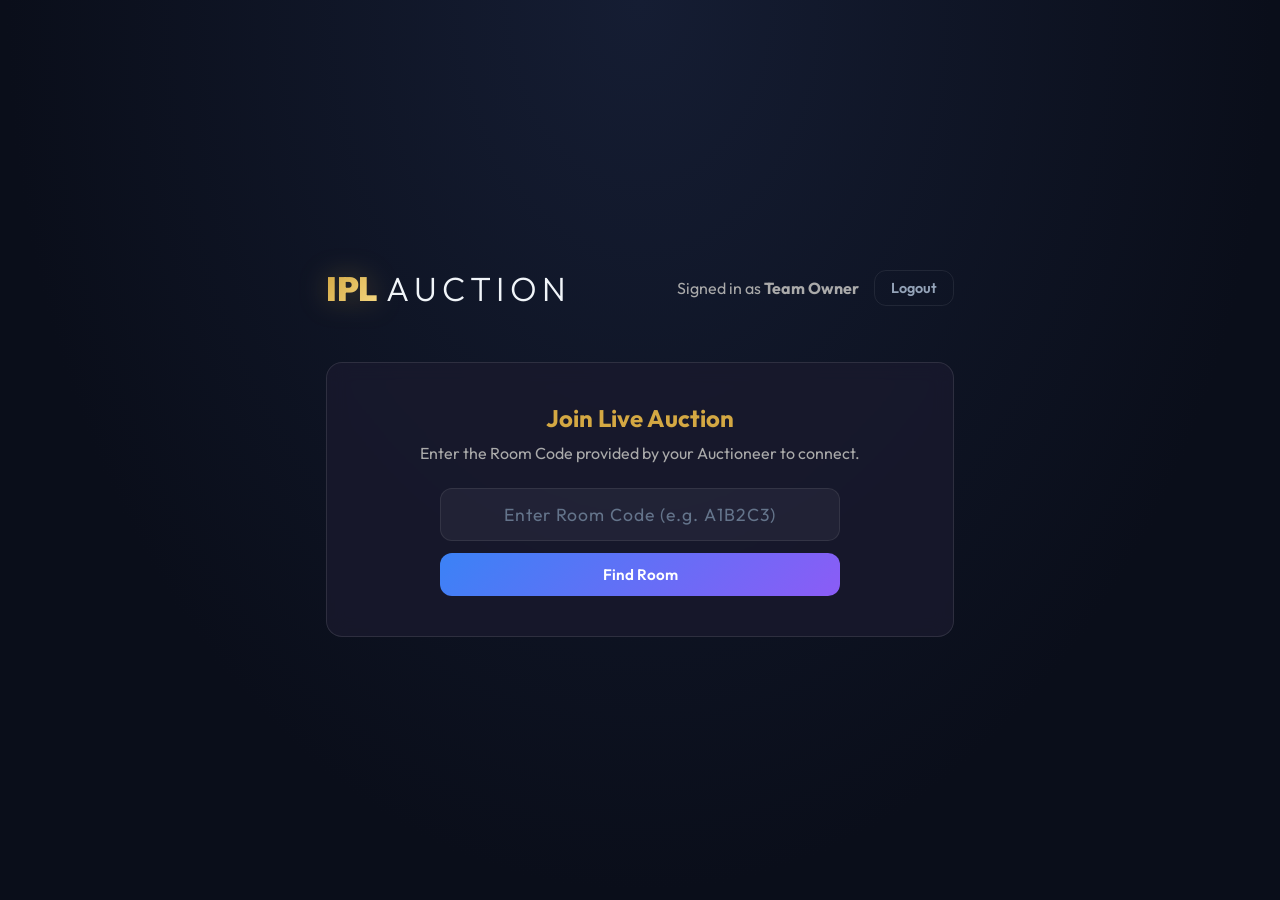
<file: templates/team_dashboard.html>
<!DOCTYPE html>
<html lang="en">

<head>
    <meta charset="UTF-8">
    <meta name="viewport" content="width=device-width, initial-scale=1.0">
    <title>IPL Auction 2026 — Team Dashboard</title>
    <link href="https://fonts.googleapis.com/css2?family=Outfit:wght@300;400;500;600;700;800;900&display=swap"
        rel="stylesheet">
    <link rel="stylesheet" href="/static/css/style.css">
    <style>
        .dashboard-container {
            max-width: 800px;
            margin: 0 auto;
            padding: 40px 20px;
        }

        .dashboard-header {
            display: flex;
            justify-content: space-between;
            align-items: center;
            margin-bottom: 50px;
        }

        .stat-card {
            background: rgba(26, 26, 46, 0.8);
            border: 1px solid rgba(255, 255, 255, 0.1);
            border-radius: 16px;
            padding: 40px;
            text-align: center;
            backdrop-filter: blur(10px);
        }

        .stat-card h2 {
            margin: 0 0 10px 0;
            color: #D4A843;
        }

        .team-grid {
            margin-top: 30px;
        }
    </style>
</head>

<body class="landing-page" style="justify-content: flex-start; overflow-y: auto;">
    <div class="bg-particles" id="particles"></div>

    <div class="dashboard-container">
        <header class="dashboard-header">
            <div class="logo-glow" style="transform: scale(0.7); transform-origin: left;">
                <h1 class="logo-text">
                    <span class="logo-ipl">IPL</span>
                    <span class="logo-auction">AUCTION</span>
                </h1>
            </div>
            <div style="display: flex; gap: 15px; align-items: center;">
                <span style="color: #aaa;">Signed in as <strong>Team Owner</strong></span>
                <a href="/logout" class="btn btn-ghost" style="padding: 8px 16px; font-size: 0.9rem;">Logout</a>
            </div>
        </header>

        <div class="stat-card">
            <h2>Join Live Auction</h2>
            <p style="color: #aaa; margin-bottom: 25px;">Enter the Room Code provided by your Auctioneer to connect.</p>

            <form id="joinForm" class="join-form" style="max-width: 400px; margin: 0 auto;">
                <input type="text" id="roomCodeInput" placeholder="Enter Room Code (e.g. A1B2C3)" maxlength="6"
                    class="input-styled" autocomplete="off" required>
                <button type="submit" class="btn btn-secondary btn-glow" id="searchBtn">
                    Find Room
                    <span class="btn-shine"></span>
                </button>
            </form>

            <div id="loading" style="display: none; color: #D4A843; margin-top: 20px;">Searching...</div>
            <div id="errorMsg" style="display: none; color: #ff5252; margin-top: 20px;"></div>
        </div>

        <!-- Team Selection Modal logic is now just injected below the search -->
        <div id="teamSelectionArea" style="display: none; margin-top: 40px;">
            <h3 style="border-bottom: 2px solid rgba(255,255,255,0.1); padding-bottom: 15px;">
                Available Franchises for <span id="currentRoomText" style="color: #D4A843;"></span>
            </h3>
            <p style="color: #aaa; font-size: 0.9rem; margin-top: 10px;">Select an available franchise to claim it for
                this session.</p>
            <div class="team-grid" id="teamGrid"></div>
        </div>
    </div>

    <script>
        const particlesEl = document.getElementById('particles');
        for (let i = 0; i < 30; i++) {
            const p = document.createElement('div');
            p.className = 'particle';
            p.style.left = Math.random() * 100 + '%';
            p.style.animationDelay = Math.random() * 8 + 's';
            p.style.animationDuration = (6 + Math.random() * 8) + 's';
            particlesEl.appendChild(p);
        }

        const joinForm = document.getElementById('joinForm');
        const searchBtn = document.getElementById('searchBtn');
        const roomCodeInput = document.getElementById('roomCodeInput');
        const teamSelectionArea = document.getElementById('teamSelectionArea');
        const teamGrid = document.getElementById('teamGrid');
        const currentRoomText = document.getElementById('currentRoomText');
        const loading = document.getElementById('loading');
        const errorMsg = document.getElementById('errorMsg');

        // Auto-uppercase room code
        roomCodeInput.addEventListener('input', (e) => {
            e.target.value = e.target.value.toUpperCase();
        });

        joinForm.addEventListener('submit', async (e) => {
            e.preventDefault();
            const code = roomCodeInput.value.trim().toUpperCase();
            if (!code) return;

            searchBtn.disabled = true;
            loading.style.display = 'block';
            errorMsg.style.display = 'none';
            teamSelectionArea.style.display = 'none';

            try {
                const res = await fetch(`/api/auction/${code}`);
                if (!res.ok) throw new Error('Auction Room not found or is no longer active.');
                const data = await res.json();

                currentRoomText.textContent = `Room ${code}`;
                teamGrid.innerHTML = '';

                data.teams.forEach(team => {
                    const card = document.createElement('div');
                    card.className = 'team-select-card';
                    card.style.setProperty('--team-color', team.color);
                    card.innerHTML = `
                        <div class="team-emoji">${team.logo_emoji}</div>
                        <div class="team-name">${team.name}</div>
                        <div class="team-status ${team.is_connected ? 'taken' : 'available'}">
                            ${team.is_connected ? '🔴 Taken' : '🟢 Claim Team'}
                        </div>
                    `;
                    if (!team.is_connected) {
                        card.addEventListener('click', () => {
                            window.location.href = `/auction/${code}/${team.id}`;
                        });
                    } else {
                        card.classList.add('disabled');
                        card.style.opacity = '0.5';
                        card.style.cursor = 'not-allowed';
                    }
                    teamGrid.appendChild(card);
                });

                loading.style.display = 'none';
                teamSelectionArea.style.display = 'block';
                searchBtn.disabled = false;
            } catch (err) {
                loading.style.display = 'none';
                errorMsg.textContent = err.message;
                errorMsg.style.display = 'block';
                searchBtn.disabled = false;
            }
        });
    </script>
</body>

</html>
</file>
<file: static/css/style.css>
/* ═══════════════════════════════════════════════
   IPL AUCTION 2026 — Premium Dark Theme
   ═══════════════════════════════════════════════ */

/* ── RESET & BASE ── */
*,
*::before,
*::after {
    margin: 0;
    padding: 0;
    box-sizing: border-box;
}

:root {
    --bg-primary: #0a0e1a;
    --bg-secondary: #111827;
    --bg-card: rgba(17, 24, 39, 0.8);
    --bg-glass: rgba(255, 255, 255, 0.05);
    --bg-glass-hover: rgba(255, 255, 255, 0.1);
    --text-primary: #f1f5f9;
    --text-secondary: #94a3b8;
    --text-muted: #64748b;
    --accent-gold: #d4a843;
    --accent-blue: #3b82f6;
    --accent-purple: #8b5cf6;
    --accent-green: #22c55e;
    --accent-red: #ef4444;
    --accent-orange: #f97316;
    --border-color: rgba(255, 255, 255, 0.08);
    --shadow-lg: 0 25px 50px -12px rgba(0, 0, 0, 0.5);
    --shadow-glow: 0 0 40px rgba(212, 168, 67, 0.15);
    --radius-sm: 8px;
    --radius-md: 12px;
    --radius-lg: 20px;
    --radius-xl: 24px;
    --transition: all 0.3s cubic-bezier(0.4, 0, 0.2, 1);
    --font: 'Outfit', sans-serif;
}

html {
    font-size: 16px;
    scroll-behavior: smooth;
}

body {
    font-family: var(--font);
    background: var(--bg-primary);
    color: var(--text-primary);
    min-height: 100vh;
    overflow-x: hidden;
    -webkit-font-smoothing: antialiased;
}

/* ── BACKGROUND PARTICLES ── */
.bg-particles {
    position: fixed;
    inset: 0;
    pointer-events: none;
    z-index: 0;
    overflow: hidden;
}

.particle {
    position: absolute;
    bottom: -20px;
    width: 4px;
    height: 4px;
    background: var(--accent-gold);
    border-radius: 50%;
    opacity: 0;
    animation: floatUp linear infinite;
}

@keyframes floatUp {
    0% {
        transform: translateY(0) scale(1);
        opacity: 0;
    }

    10% {
        opacity: 0.6;
    }

    90% {
        opacity: 0.2;
    }

    100% {
        transform: translateY(-100vh) scale(0.5);
        opacity: 0;
    }
}

/* ── BUTTONS ── */
.btn {
    display: inline-flex;
    align-items: center;
    justify-content: center;
    gap: 8px;
    padding: 12px 28px;
    border: none;
    border-radius: var(--radius-md);
    font-family: var(--font);
    font-size: 0.95rem;
    font-weight: 600;
    cursor: pointer;
    transition: var(--transition);
    position: relative;
    overflow: hidden;
    text-decoration: none;
}

.btn:disabled {
    opacity: 0.4;
    cursor: not-allowed;
}

.btn-primary {
    background: linear-gradient(135deg, var(--accent-gold), #c9952e);
    color: #0a0e1a;
}

.btn-primary:hover:not(:disabled) {
    transform: translateY(-2px);
    box-shadow: 0 8px 30px rgba(212, 168, 67, 0.4);
}

.btn-secondary {
    background: linear-gradient(135deg, var(--accent-blue), var(--accent-purple));
    color: white;
}

.btn-secondary:hover:not(:disabled) {
    transform: translateY(-2px);
    box-shadow: 0 8px 30px rgba(59, 130, 246, 0.4);
}

.btn-bid {
    background: linear-gradient(135deg, var(--accent-green), #16a34a);
    color: white;
    padding: 16px 40px;
    font-size: 1.1rem;
    border-radius: var(--radius-lg);
    flex-direction: column;
    min-width: 200px;
}

.btn-bid:hover:not(:disabled) {
    transform: translateY(-3px) scale(1.02);
    box-shadow: 0 12px 40px rgba(34, 197, 94, 0.4);
}

.btn-bid:active:not(:disabled) {
    transform: translateY(0) scale(0.98);
}

.btn-warning {
    background: var(--accent-orange);
    color: white;
    padding: 10px 20px;
}

.btn-success {
    background: var(--accent-green);
    color: white;
    padding: 10px 20px;
}

.btn-ghost {
    background: transparent;
    color: var(--text-secondary);
    border: 1px solid var(--border-color);
}

.btn-ghost:hover {
    background: var(--bg-glass);
    color: var(--text-primary);
}

.btn-lg {
    padding: 16px 36px;
    font-size: 1.1rem;
}

.btn-glow::after {
    content: '';
    position: absolute;
    inset: -2px;
    border-radius: inherit;
    background: inherit;
    filter: blur(15px);
    opacity: 0;
    z-index: -1;
    transition: opacity 0.3s;
}

.btn-glow:hover::after {
    opacity: 0.5;
}

.btn-shine {
    position: absolute;
    top: 0;
    left: -100%;
    width: 60%;
    height: 100%;
    background: linear-gradient(90deg, transparent, rgba(255, 255, 255, 0.2), transparent);
    transition: left 0.6s;
}

.btn:hover .btn-shine {
    left: 150%;
}

.bid-btn-label {
    font-size: 0.85rem;
    opacity: 0.9;
}

.bid-btn-amount {
    font-size: 1.3rem;
    font-weight: 800;
}

/* Input */
.input-styled {
    width: 100%;
    padding: 14px 20px;
    background: var(--bg-glass);
    border: 1px solid var(--border-color);
    border-radius: var(--radius-md);
    color: var(--text-primary);
    font-family: var(--font);
    font-size: 1.1rem;
    font-weight: 600;
    letter-spacing: 4px;
    text-align: center;
    text-transform: uppercase;
    transition: var(--transition);
}

.input-styled:focus {
    outline: none;
    border-color: var(--accent-gold);
    box-shadow: 0 0 20px rgba(212, 168, 67, 0.2);
}

.input-styled::placeholder {
    letter-spacing: 1px;
    text-transform: none;
    color: var(--text-muted);
    font-weight: 400;
}

/* ══════════════════════════════════════
   LANDING PAGE
   ══════════════════════════════════════ */
.landing-page {
    display: flex;
    align-items: center;
    justify-content: center;
    min-height: 100vh;
    background: radial-gradient(ellipse at top, #151d33 0%, var(--bg-primary) 70%);
}

.landing-container {
    position: relative;
    z-index: 1;
    max-width: 900px;
    width: 100%;
    padding: 40px 20px;
}

.landing-header {
    text-align: center;
    margin-bottom: 50px;
}

.logo-text {
    display: flex;
    align-items: baseline;
    justify-content: center;
    gap: 12px;
    font-size: 3rem;
    font-weight: 900;
    line-height: 1;
}

.logo-ipl {
    background: linear-gradient(135deg, var(--accent-gold), #f5d780);
    -webkit-background-clip: text;
    -webkit-text-fill-color: transparent;
    background-clip: text;
    filter: drop-shadow(0 0 20px rgba(212, 168, 67, 0.3));
}

.logo-auction {
    color: var(--text-primary);
    font-weight: 300;
    letter-spacing: 8px;
}

.logo-year {
    font-size: 1.2rem;
    color: var(--accent-blue);
    font-weight: 600;
    letter-spacing: 2px;
}

.tagline {
    margin-top: 12px;
    color: var(--text-secondary);
    font-size: 1.1rem;
    font-weight: 300;
    letter-spacing: 3px;
    text-transform: uppercase;
}

.landing-cards {
    display: grid;
    grid-template-columns: 1fr 1fr;
    gap: 30px;
}

.action-card {
    background: var(--bg-card);
    backdrop-filter: blur(20px);
    border: 1px solid var(--border-color);
    border-radius: var(--radius-xl);
    padding: 40px 30px;
    text-align: center;
    transition: var(--transition);
}

.action-card:hover {
    border-color: rgba(255, 255, 255, 0.15);
    transform: translateY(-4px);
    box-shadow: var(--shadow-lg);
}

.card-icon {
    font-size: 3rem;
    margin-bottom: 16px;
}

.action-card h2 {
    font-size: 1.4rem;
    font-weight: 700;
    margin-bottom: 8px;
}

.action-card p {
    color: var(--text-secondary);
    font-size: 0.9rem;
    margin-bottom: 24px;
    line-height: 1.5;
}

.join-form {
    display: flex;
    flex-direction: column;
    gap: 12px;
}

/* ── MODAL ── */
.modal-overlay {
    position: fixed;
    inset: 0;
    background: rgba(0, 0, 0, 0.7);
    backdrop-filter: blur(8px);
    display: flex;
    align-items: center;
    justify-content: center;
    z-index: 100;
    padding: 20px;
}

.modal-content {
    background: var(--bg-secondary);
    border: 1px solid var(--border-color);
    border-radius: var(--radius-xl);
    padding: 40px;
    max-width: 600px;
    width: 100%;
    text-align: center;
}

.modal-content h2 {
    font-size: 1.5rem;
    margin-bottom: 8px;
}

.modal-subtitle {
    color: var(--accent-gold);
    font-weight: 600;
    margin-bottom: 24px;
    letter-spacing: 2px;
}

.team-grid {
    display: grid;
    grid-template-columns: 1fr 1fr;
    gap: 12px;
    margin-bottom: 20px;
}

.team-select-card {
    background: var(--bg-glass);
    border: 2px solid var(--border-color);
    border-radius: var(--radius-md);
    padding: 20px 16px;
    cursor: pointer;
    transition: var(--transition);
}

.team-select-card:hover:not(.disabled) {
    border-color: var(--team-color, var(--accent-gold));
    background: var(--bg-glass-hover);
    transform: scale(1.03);
}

.team-select-card.disabled {
    opacity: 0.4;
    cursor: not-allowed;
}

.team-emoji {
    font-size: 2rem;
    margin-bottom: 8px;
}

.team-name {
    font-weight: 600;
    font-size: 0.9rem;
    margin-bottom: 4px;
}

.team-status {
    font-size: 0.75rem;
}

.team-status.taken {
    color: var(--accent-red);
}

.team-status.available {
    color: var(--accent-green);
}

/* ══════════════════════════════════════
   AUCTION PAGE
   ══════════════════════════════════════ */

/* ── TOP BAR ── */
.top-bar {
    display: flex;
    align-items: center;
    justify-content: space-between;
    padding: 12px 24px;
    background: var(--bg-secondary);
    border-bottom: 1px solid var(--border-color);
    position: sticky;
    top: 0;
    z-index: 50;
}

.top-bar-left,
.top-bar-right {
    display: flex;
    align-items: center;
    gap: 16px;
}

.nav-logo {
    font-size: 1.1rem;
    font-weight: 800;
    color: var(--accent-gold);
}

.nav-logo span {
    color: var(--text-primary);
    font-weight: 300;
}

.room-badge {
    background: var(--bg-glass);
    padding: 4px 14px;
    border-radius: 20px;
    font-size: 0.8rem;
    font-weight: 600;
    letter-spacing: 2px;
    color: var(--text-secondary);
}

.status-badge {
    padding: 4px 14px;
    border-radius: 20px;
    font-size: 0.75rem;
    font-weight: 700;
    text-transform: uppercase;
    letter-spacing: 1px;
    background: var(--accent-orange);
    color: white;
}

.status-badge.live {
    background: var(--accent-green);
}

.status-badge.paused {
    background: var(--accent-orange);
}

.status-badge.completed {
    background: var(--accent-purple);
}

.admin-badge {
    background: linear-gradient(135deg, var(--accent-gold), #c9952e);
    color: #0a0e1a;
    padding: 6px 16px;
    border-radius: 20px;
    font-size: 0.8rem;
    font-weight: 700;
    letter-spacing: 1px;
}

.team-badge {
    padding: 6px 16px;
    border-radius: 20px;
    font-size: 0.85rem;
    font-weight: 700;
    color: white;
}

.purse-badge {
    background: var(--bg-glass);
    padding: 6px 16px;
    border-radius: 20px;
    font-size: 0.85rem;
    font-weight: 600;
    color: var(--accent-gold);
}

/* ── LAYOUT ── */
.auction-layout {
    display: grid;
    grid-template-columns: 260px 1fr 280px;
    min-height: calc(100vh - 56px);
}

/* ── SIDE PANELS ── */
.teams-panel,
.players-panel {
    background: var(--bg-secondary);
    border-right: 1px solid var(--border-color);
    padding: 20px 16px;
    overflow-y: auto;
    max-height: calc(100vh - 56px);
}

.players-panel {
    border-right: none;
    border-left: 1px solid var(--border-color);
}

.panel-title {
    font-size: 0.8rem;
    font-weight: 700;
    text-transform: uppercase;
    letter-spacing: 2px;
    color: var(--text-muted);
    margin-bottom: 16px;
}

/* ── TEAM CARDS (sidebar) ── */
.team-card-mini {
    background: var(--bg-glass);
    border: 1px solid var(--border-color);
    border-radius: var(--radius-sm);
    padding: 12px;
    margin-bottom: 8px;
    transition: var(--transition);
    border-left: 3px solid var(--team-color, var(--accent-gold));
}

.team-card-mini:hover {
    background: var(--bg-glass-hover);
}

.team-mini-header {
    display: flex;
    align-items: center;
    justify-content: space-between;
    margin-bottom: 6px;
}

.team-mini-name {
    font-weight: 700;
    font-size: 0.85rem;
    display: flex;
    align-items: center;
    gap: 6px;
}

.team-mini-connection {
    width: 8px;
    height: 8px;
    border-radius: 50%;
    background: var(--accent-red);
}

.team-mini-connection.connected {
    background: var(--accent-green);
    box-shadow: 0 0 8px rgba(34, 197, 94, 0.5);
}

.team-mini-purse {
    font-size: 0.75rem;
    color: var(--accent-gold);
    font-weight: 600;
}

.team-mini-squad {
    font-size: 0.7rem;
    color: var(--text-muted);
}

.team-mini-players {
    display: flex;
    flex-wrap: wrap;
    gap: 4px;
    margin-top: 6px;
}

.squad-tag {
    font-size: 0.65rem;
    background: rgba(255, 255, 255, 0.05);
    padding: 2px 6px;
    border-radius: 4px;
    color: var(--text-secondary);
}

/* ── SET TABS ── */
.set-tabs {
    display: flex;
    gap: 4px;
    margin-bottom: 16px;
}

.set-tab {
    flex: 1;
    padding: 8px;
    background: var(--bg-glass);
    border: 1px solid var(--border-color);
    border-radius: var(--radius-sm);
    color: var(--text-secondary);
    font-family: var(--font);
    font-size: 0.75rem;
    font-weight: 600;
    cursor: pointer;
    transition: var(--transition);
}

.set-tab.active {
    background: var(--accent-gold);
    color: #0a0e1a;
    border-color: var(--accent-gold);
}

/* ── PLAYER LIST (sidebar) ── */
.player-mini {
    display: flex;
    align-items: center;
    justify-content: space-between;
    padding: 8px 10px;
    background: var(--bg-glass);
    border-radius: var(--radius-sm);
    margin-bottom: 4px;
    transition: var(--transition);
    font-size: 0.8rem;
}

.player-mini.sold {
    opacity: 0.4;
    text-decoration: line-through;
}

.player-mini.unsold {
    border-left: 2px solid var(--accent-red);
}

.player-mini.current {
    border: 1px solid var(--accent-gold);
    background: rgba(212, 168, 67, 0.1);
}

.player-mini-name {
    font-weight: 600;
    display: flex;
    align-items: center;
    gap: 6px;
}

.player-mini-role {
    font-size: 0.65rem;
    padding: 2px 6px;
    border-radius: 4px;
    background: var(--bg-glass);
    color: var(--text-muted);
    font-weight: 700;
}

.player-mini-price {
    font-size: 0.75rem;
    color: var(--text-secondary);
    font-weight: 600;
}

.overseas-flag {
    font-size: 0.7rem;
}

/* ── MAIN STAGE ── */
.main-stage {
    position: relative;
    display: flex;
    flex-direction: column;
    align-items: center;
    padding: 30px;
    overflow-y: auto;
    max-height: calc(100vh - 56px);
    background: radial-gradient(ellipse at center top, rgba(59, 130, 246, 0.05) 0%, transparent 60%);
}

/* Waiting */
.stage-waiting {
    display: flex;
    align-items: center;
    justify-content: center;
    flex: 1;
}

.waiting-content {
    text-align: center;
    max-width: 400px;
}

.waiting-icon {
    font-size: 4rem;
    margin-bottom: 20px;
    animation: bounce 2s ease-in-out infinite;
}

@keyframes bounce {

    0%,
    100% {
        transform: translateY(0);
    }

    50% {
        transform: translateY(-12px);
    }
}

.waiting-content h2 {
    margin-bottom: 12px;
    font-size: 1.5rem;
}

.waiting-content p {
    color: var(--text-secondary);
    margin-bottom: 30px;
    line-height: 1.6;
}

/* Active Bidding */
.stage-active {
    width: 100%;
    display: flex;
    flex-direction: column;
    align-items: center;
    gap: 24px;
}

/* Player Card */
.player-spotlight {
    perspective: 1000px;
}

.player-card {
    background: linear-gradient(145deg, var(--bg-card), rgba(30, 41, 59, 0.9));
    border: 1px solid var(--border-color);
    border-radius: var(--radius-xl);
    padding: 30px 50px;
    text-align: center;
    position: relative;
    box-shadow: var(--shadow-lg), var(--shadow-glow);
    animation: cardIn 0.5s ease-out;
    min-width: 320px;
}

@keyframes cardIn {
    from {
        transform: scale(0.8) rotateY(-10deg);
        opacity: 0;
    }

    to {
        transform: scale(1) rotateY(0);
        opacity: 1;
    }
}

.player-set-badge {
    position: absolute;
    top: 12px;
    left: 16px;
    font-size: 0.7rem;
    font-weight: 700;
    letter-spacing: 2px;
    color: var(--accent-gold);
    text-transform: uppercase;
}

.player-avatar {
    width: 80px;
    height: 80px;
    margin: 0 auto 16px;
    border-radius: 50%;
    background: linear-gradient(135deg, var(--accent-blue), var(--accent-purple));
    display: flex;
    align-items: center;
    justify-content: center;
    font-size: 2.5rem;
    box-shadow: 0 0 30px rgba(139, 92, 246, 0.3);
}

.player-name {
    font-size: 1.6rem;
    font-weight: 800;
    margin-bottom: 8px;
    background: linear-gradient(90deg, var(--text-primary), var(--accent-gold));
    -webkit-background-clip: text;
    -webkit-text-fill-color: transparent;
    background-clip: text;
}

.player-meta {
    display: flex;
    align-items: center;
    justify-content: center;
    gap: 10px;
    margin-bottom: 12px;
}

.player-role {
    padding: 4px 14px;
    border-radius: 20px;
    font-size: 0.75rem;
    font-weight: 700;
    background: rgba(59, 130, 246, 0.2);
    color: var(--accent-blue);
    letter-spacing: 1px;
}

.player-nationality {
    padding: 4px 14px;
    border-radius: 20px;
    font-size: 0.75rem;
    font-weight: 700;
    background: rgba(34, 197, 94, 0.15);
    color: var(--accent-green);
    letter-spacing: 1px;
}

.player-nationality.overseas {
    background: rgba(249, 115, 22, 0.15);
    color: var(--accent-orange);
}

.player-base-price {
    color: var(--text-secondary);
    font-size: 0.9rem;
}

.player-stats-grid {
    display: grid;
    grid-template-columns: repeat(2, 1fr);
    gap: 12px;
    margin-top: 24px;
    padding-top: 20px;
    border-top: 1px solid rgba(255, 255, 255, 0.08);
}

.stat-box {
    background: rgba(255, 255, 255, 0.03);
    border: 1px solid rgba(255, 255, 255, 0.05);
    border-radius: var(--radius-sm);
    padding: 8px;
    display: flex;
    flex-direction: column;
    justify-content: center;
}

.stat-value {
    font-size: 1.1rem;
    font-weight: 800;
    color: var(--text-primary);
    line-height: 1.2;
}

.stat-label {
    font-size: 0.65rem;
    font-weight: 600;
    text-transform: uppercase;
    color: var(--text-muted);
    letter-spacing: 1px;
}

/* Bid Section */
.bid-section {
    display: flex;
    flex-direction: column;
    align-items: center;
    gap: 20px;
}

/* Timer */
.timer-container {
    position: relative;
    width: 120px;
    height: 120px;
}

.timer-ring {
    width: 100%;
    height: 100%;
    transform: rotate(-90deg);
}

.timer-bg {
    fill: none;
    stroke: var(--bg-glass);
    stroke-width: 6;
}

.timer-progress {
    fill: none;
    stroke: var(--accent-green);
    stroke-width: 6;
    stroke-linecap: round;
    transition: stroke-dashoffset 1s linear, stroke 0.3s;
}

.timer-progress.warning {
    stroke: var(--accent-orange);
}

.timer-progress.danger {
    stroke: var(--accent-red);
}

.timer-text {
    position: absolute;
    inset: 0;
    display: flex;
    align-items: center;
    justify-content: center;
    font-size: 2.2rem;
    font-weight: 800;
    color: var(--text-primary);
}

.timer-text.warning {
    color: var(--accent-orange);
}

.timer-text.danger {
    color: var(--accent-red);
    animation: pulse 0.5s ease-in-out infinite;
}

@keyframes pulse {

    0%,
    100% {
        transform: scale(1);
    }

    50% {
        transform: scale(1.1);
    }
}

/* Current Bid */
.current-bid {
    text-align: center;
}

.bid-label {
    font-size: 0.75rem;
    text-transform: uppercase;
    letter-spacing: 2px;
    color: var(--text-muted);
    margin-bottom: 4px;
}

.bid-amount {
    font-size: 2.5rem;
    font-weight: 900;
    background: linear-gradient(135deg, var(--accent-gold), #f5d780);
    -webkit-background-clip: text;
    -webkit-text-fill-color: transparent;
    background-clip: text;
    transition: var(--transition);
    animation: bidPop 0.3s ease-out;
}

@keyframes bidPop {
    0% {
        transform: scale(1.3);
    }

    100% {
        transform: scale(1);
    }
}

.bid-team {
    font-size: 0.9rem;
    font-weight: 700;
    margin-top: 4px;
    padding: 4px 16px;
    border-radius: 20px;
    display: inline-block;
}

/* Admin Controls */
.admin-controls {
    display: flex;
    gap: 12px;
}

/* Bid Feed */
.bid-feed {
    width: 100%;
    max-width: 500px;
    margin-top: 10px;
}

.feed-title {
    font-size: 0.75rem;
    text-transform: uppercase;
    letter-spacing: 2px;
    color: var(--text-muted);
    margin-bottom: 10px;
}

.feed-list {
    max-height: 200px;
    overflow-y: auto;
    display: flex;
    flex-direction: column;
    gap: 4px;
}

.feed-item {
    display: flex;
    align-items: center;
    justify-content: space-between;
    padding: 8px 12px;
    background: var(--bg-glass);
    border-radius: var(--radius-sm);
    font-size: 0.8rem;
    animation: feedIn 0.3s ease-out;
}

@keyframes feedIn {
    from {
        transform: translateX(-20px);
        opacity: 0;
    }

    to {
        transform: translateX(0);
        opacity: 1;
    }
}

.feed-team {
    font-weight: 700;
    padding: 2px 10px;
    border-radius: 12px;
    color: white;
    font-size: 0.75rem;
}

.feed-amount {
    font-weight: 700;
    color: var(--accent-gold);
}

/* ── SOLD / UNSOLD OVERLAY ── */
.sold-overlay {
    position: fixed;
    inset: 0;
    background: rgba(0, 0, 0, 0.75);
    backdrop-filter: blur(10px);
    display: flex;
    align-items: center;
    justify-content: center;
    z-index: 80;
    animation: fadeIn 0.3s ease-out;
}

@keyframes fadeIn {
    from {
        opacity: 0;
    }

    to {
        opacity: 1;
    }
}

.sold-card {
    background: var(--bg-secondary);
    border: 2px solid var(--accent-gold);
    border-radius: var(--radius-xl);
    padding: 50px 60px;
    text-align: center;
    box-shadow: 0 0 60px rgba(212, 168, 67, 0.3);
    animation: soldIn 0.5s cubic-bezier(0.34, 1.56, 0.64, 1);
}

@keyframes soldIn {
    from {
        transform: scale(0.5);
        opacity: 0;
    }

    to {
        transform: scale(1);
        opacity: 1;
    }
}

.sold-label {
    font-size: 3rem;
    font-weight: 900;
    background: linear-gradient(135deg, var(--accent-gold), #f5d780);
    -webkit-background-clip: text;
    -webkit-text-fill-color: transparent;
    background-clip: text;
    margin-bottom: 16px;
    letter-spacing: 4px;
}

.sold-label.unsold-label {
    background: linear-gradient(135deg, var(--accent-red), #f87171);
    -webkit-background-clip: text;
    -webkit-text-fill-color: transparent;
    background-clip: text;
}

.sold-player {
    font-size: 1.5rem;
    font-weight: 700;
    margin-bottom: 12px;
}

.sold-details {
    color: var(--text-secondary);
    font-size: 1.1rem;
    margin-bottom: 30px;
    line-height: 1.8;
}

/* ── AUCTION COMPLETE ── */
.stage-complete {
    display: flex;
    align-items: center;
    justify-content: center;
    flex: 1;
}

.complete-content {
    text-align: center;
}

.complete-icon {
    font-size: 5rem;
    margin-bottom: 20px;
    animation: bounce 2s ease-in-out infinite;
}

.complete-content h2 {
    font-size: 2rem;
    margin-bottom: 12px;
    background: linear-gradient(135deg, var(--accent-gold), #f5d780);
    -webkit-background-clip: text;
    -webkit-text-fill-color: transparent;
    background-clip: text;
}

.complete-content p {
    color: var(--text-secondary);
    font-size: 1.1rem;
}

/* ── ERROR TOAST ── */
.toast {
    position: fixed;
    bottom: 30px;
    right: 30px;
    background: var(--accent-red);
    color: white;
    padding: 14px 24px;
    border-radius: var(--radius-md);
    font-weight: 600;
    font-size: 0.9rem;
    z-index: 200;
    animation: toastIn 0.3s ease-out, toastOut 0.3s ease-in 2.7s forwards;
    box-shadow: 0 10px 30px rgba(239, 68, 68, 0.3);
}

@keyframes toastIn {
    from {
        transform: translateY(20px);
        opacity: 0;
    }

    to {
        transform: translateY(0);
        opacity: 1;
    }
}

@keyframes toastOut {
    from {
        transform: translateY(0);
        opacity: 1;
    }

    to {
        transform: translateY(20px);
        opacity: 0;
    }
}

/* ── SCROLLBARS ── */
::-webkit-scrollbar {
    width: 6px;
}

::-webkit-scrollbar-track {
    background: transparent;
}

::-webkit-scrollbar-thumb {
    background: rgba(255, 255, 255, 0.1);
    border-radius: 3px;
}

::-webkit-scrollbar-thumb:hover {
    background: rgba(255, 255, 255, 0.2);
}

/* ── RESPONSIVE ── */
@media (max-width: 1024px) {
    .auction-layout {
        grid-template-columns: 1fr;
    }

    .teams-panel,
    .players-panel {
        display: none;
    }
}

@media (max-width: 768px) {
    .landing-cards {
        grid-template-columns: 1fr;
    }

    .logo-text {
        font-size: 2rem;
    }

    .team-grid {
        grid-template-columns: 1fr;
    }
}
</file>
